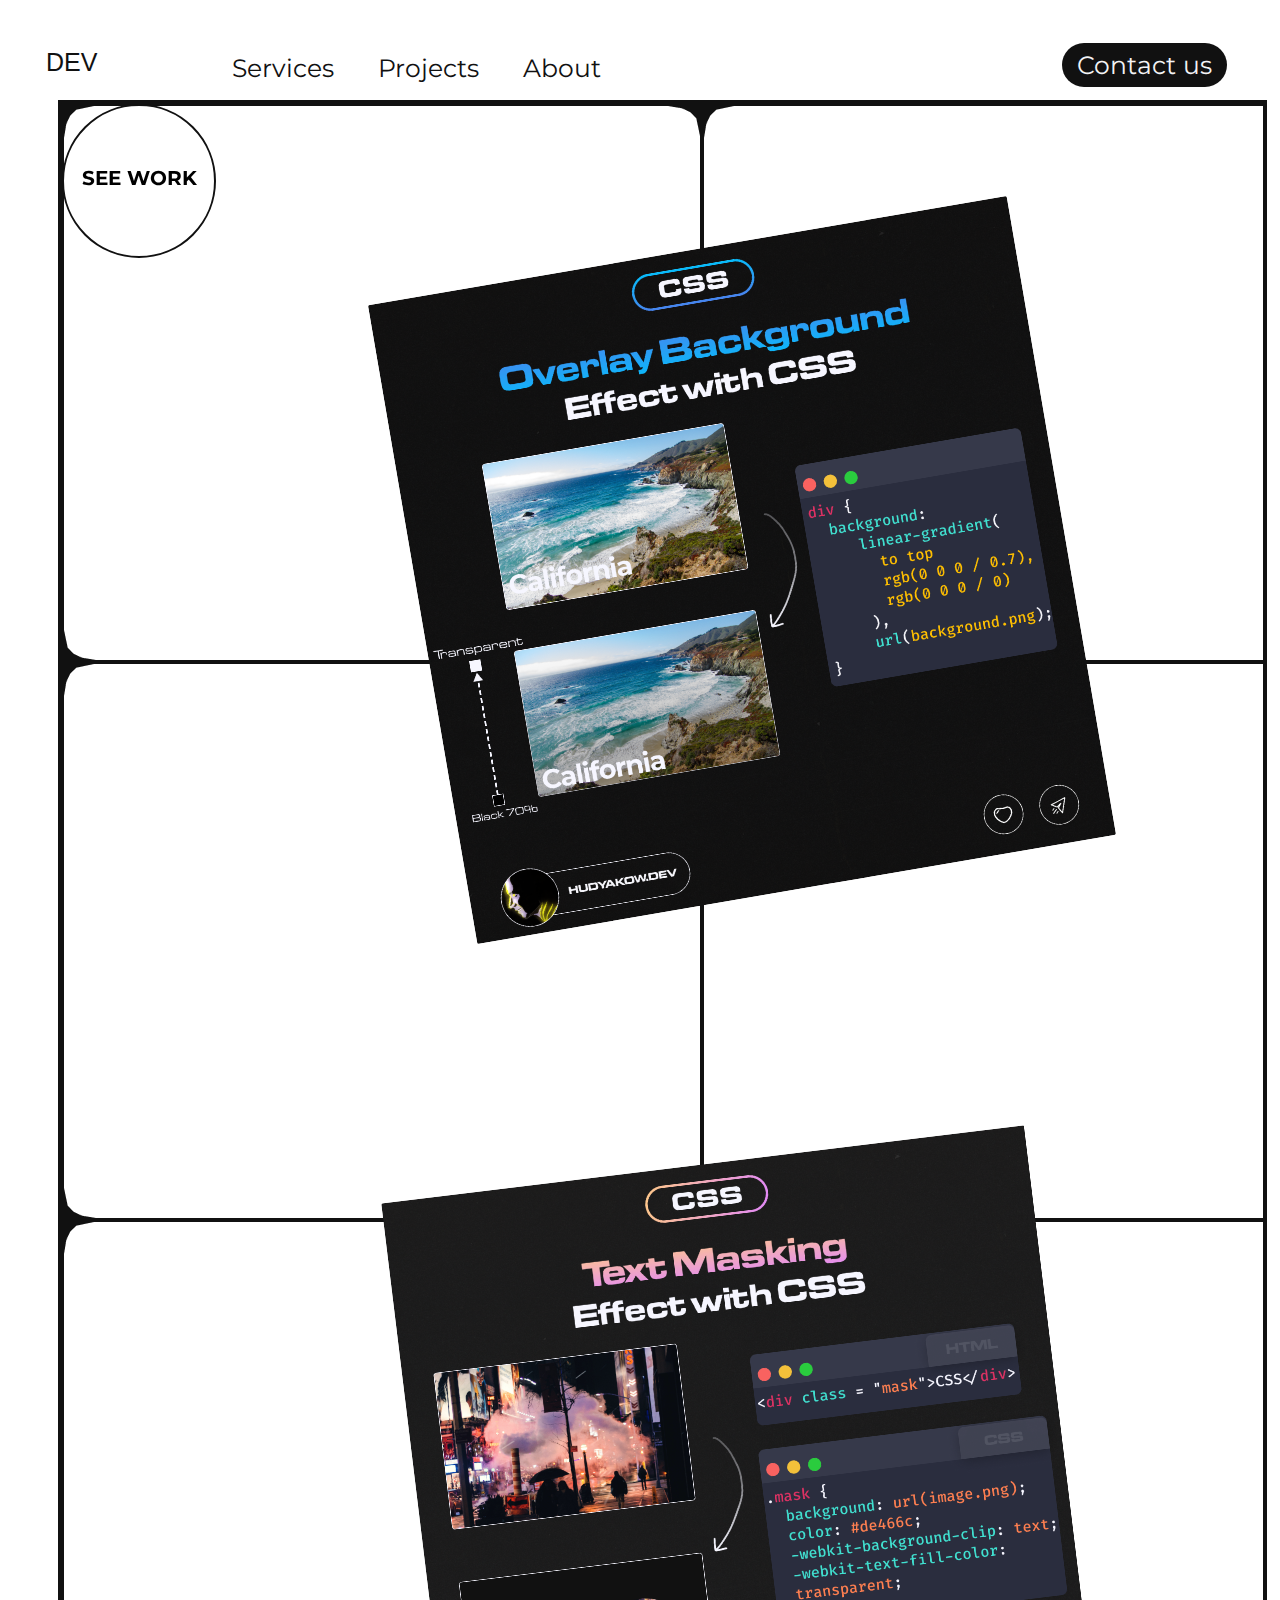
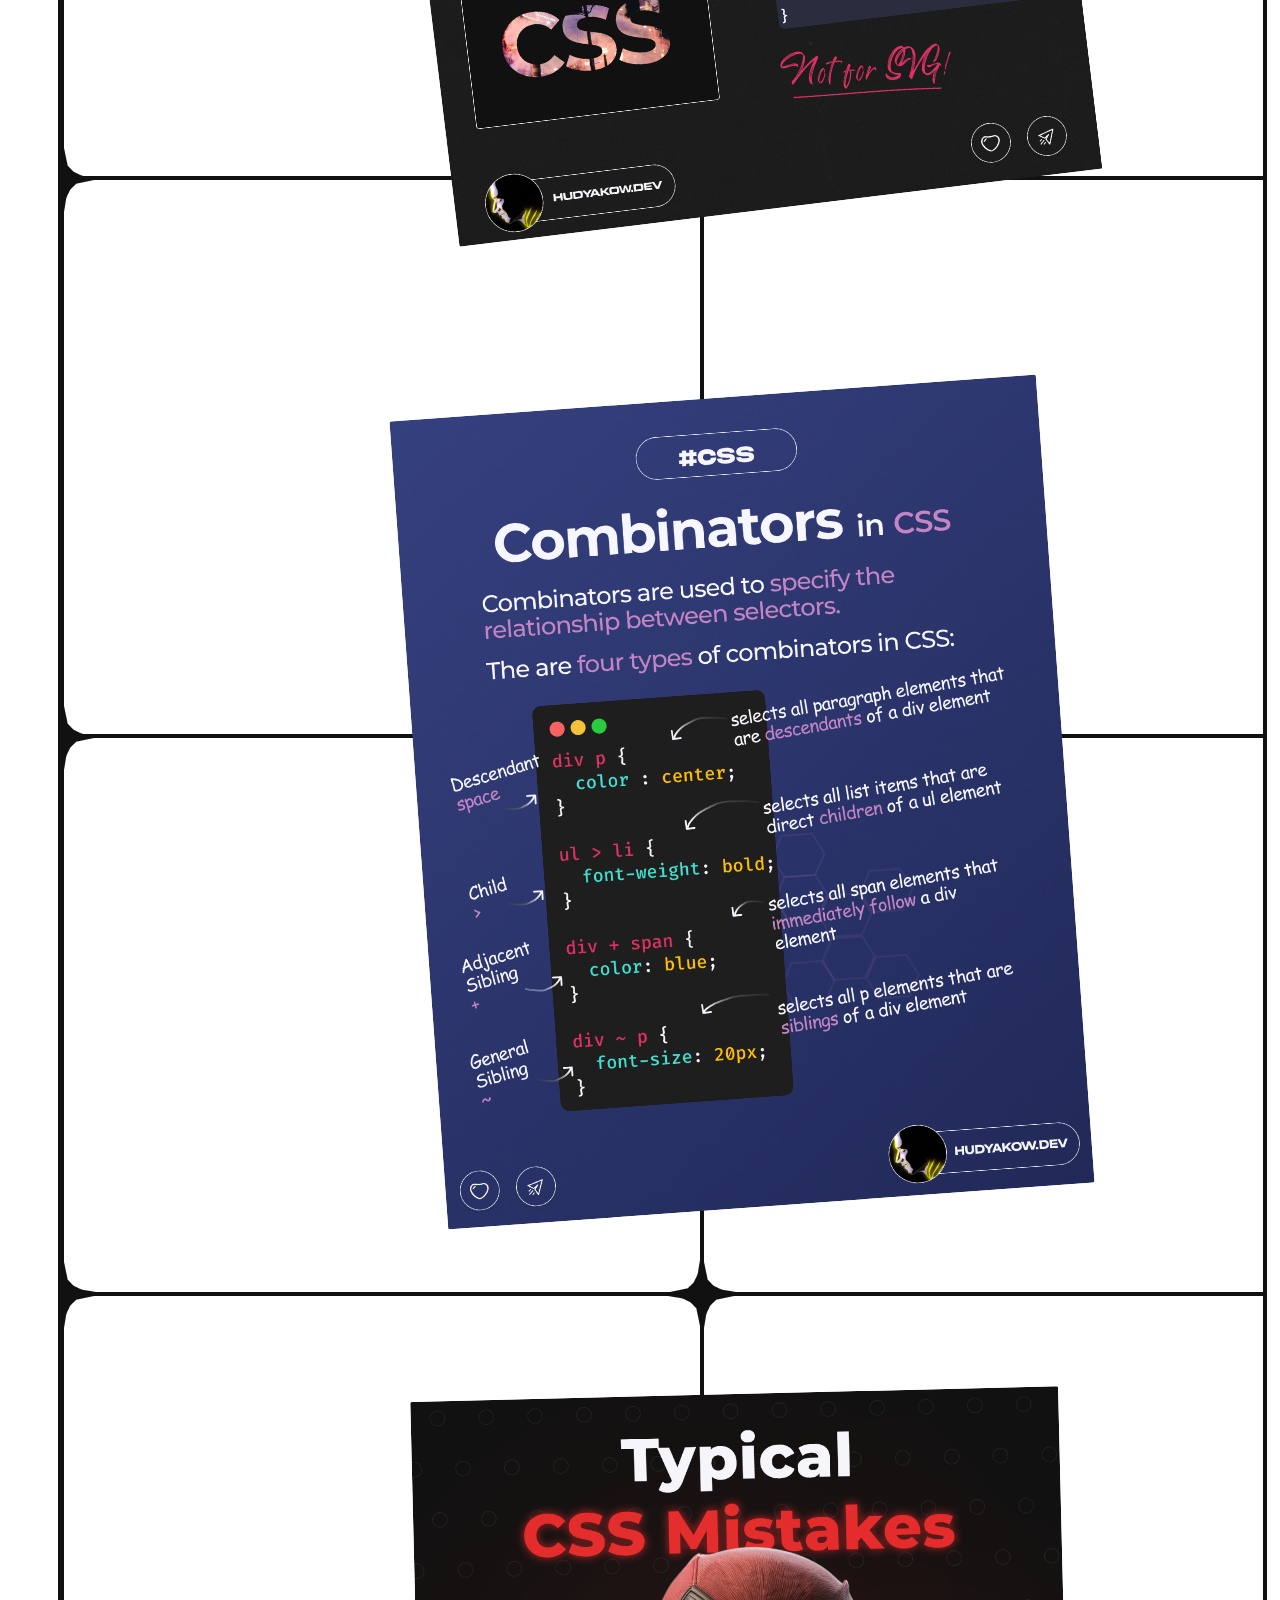
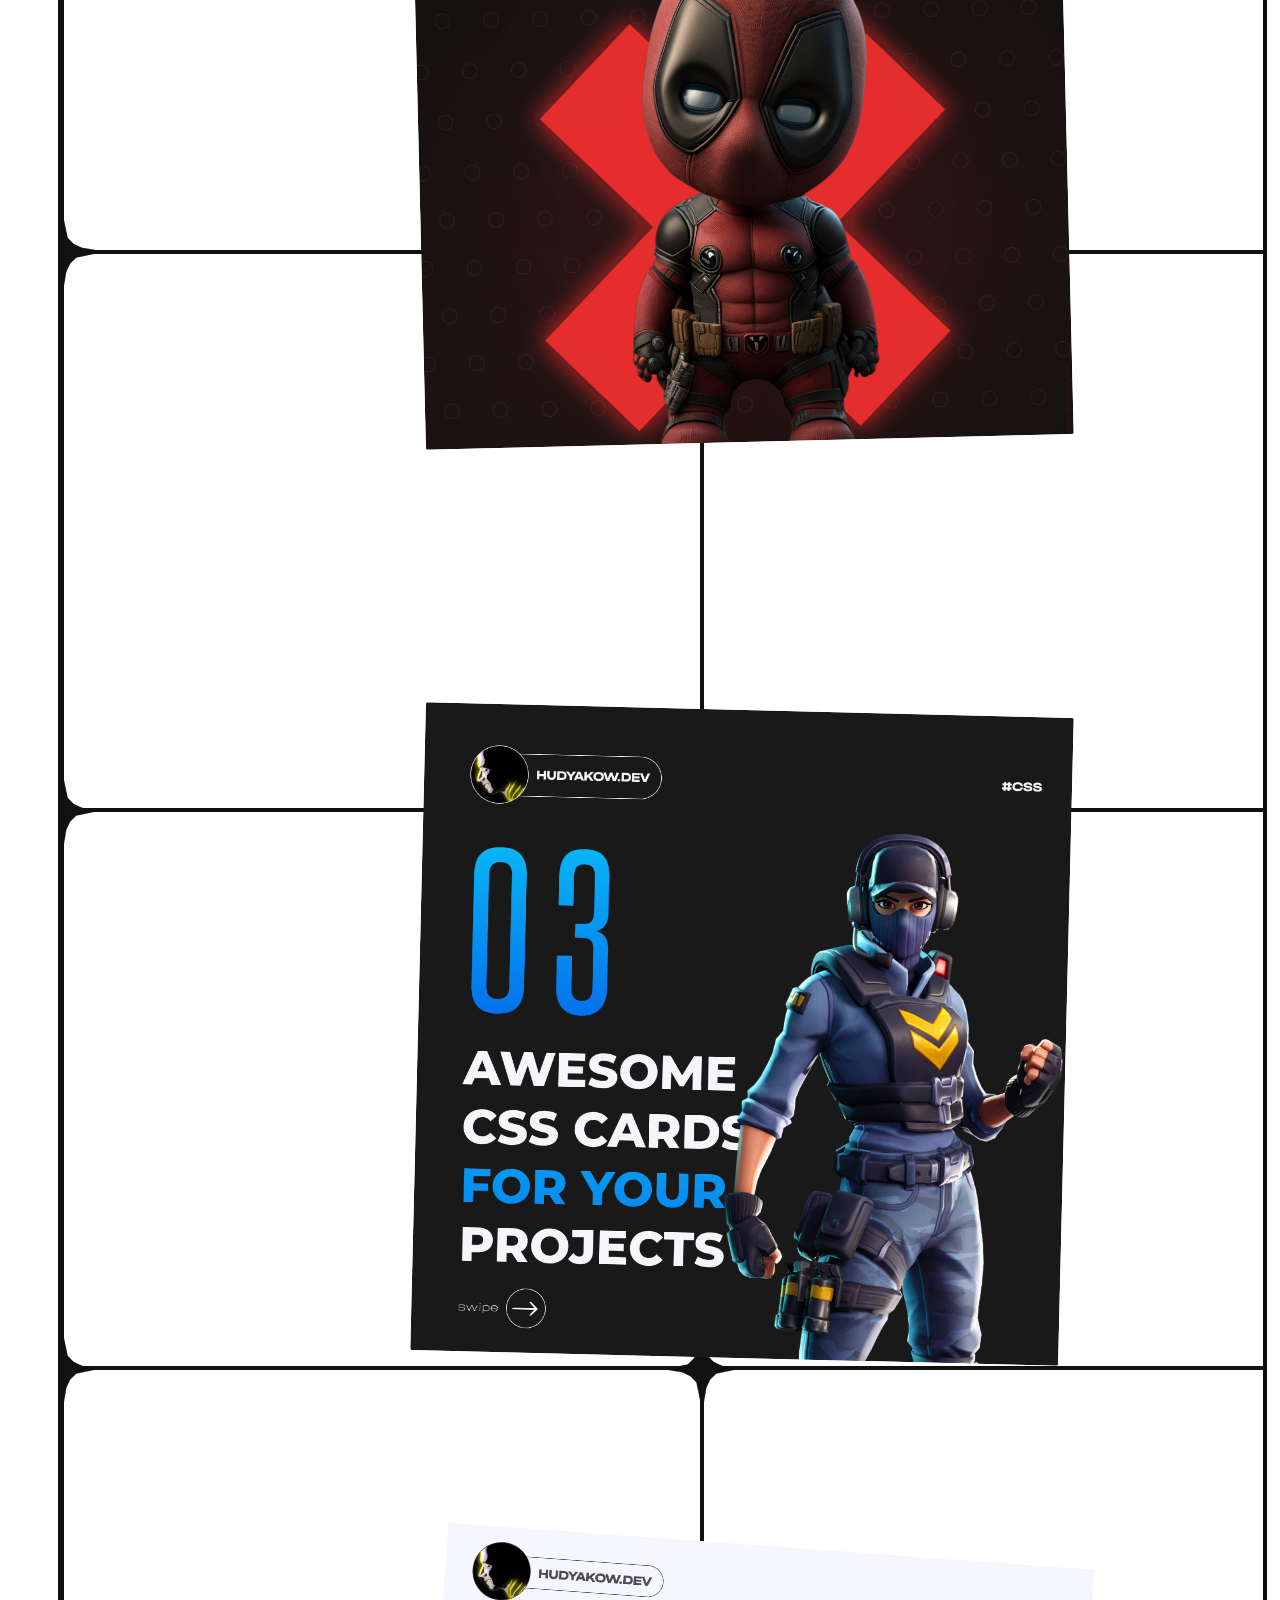
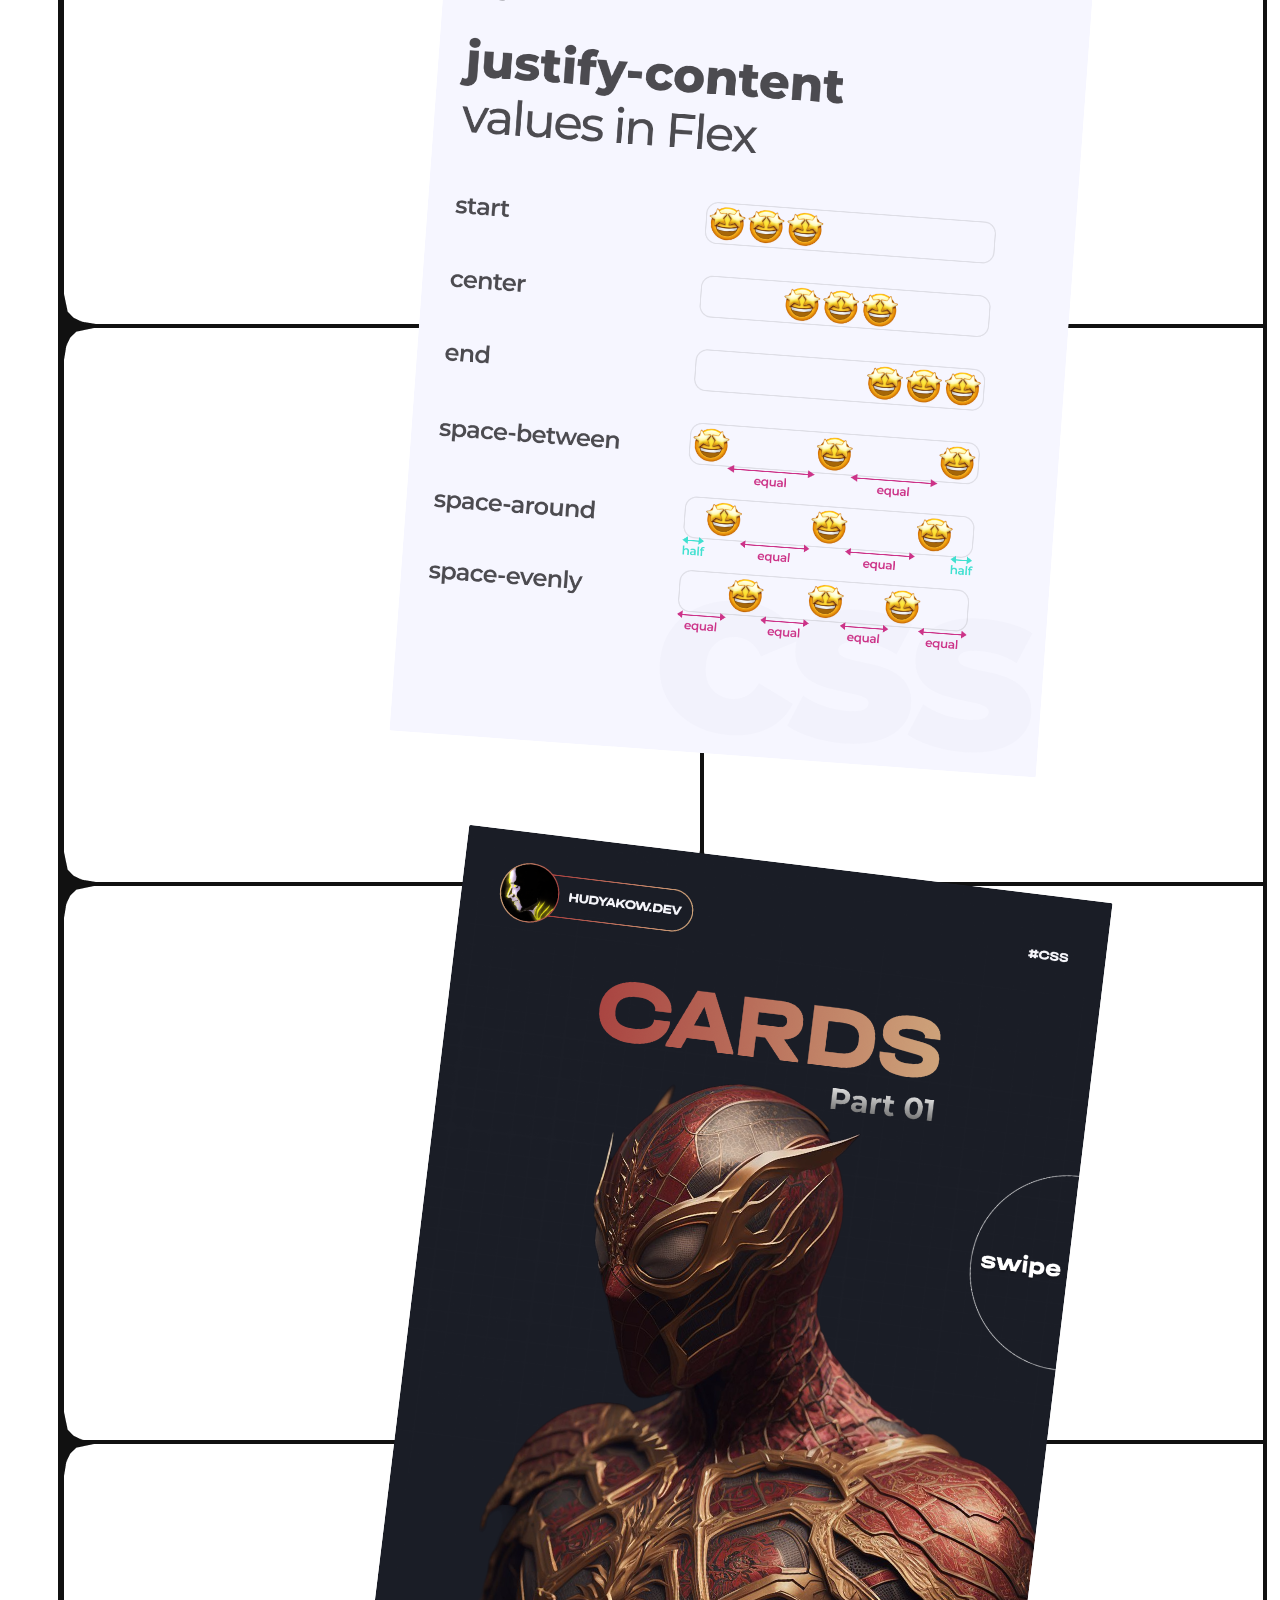
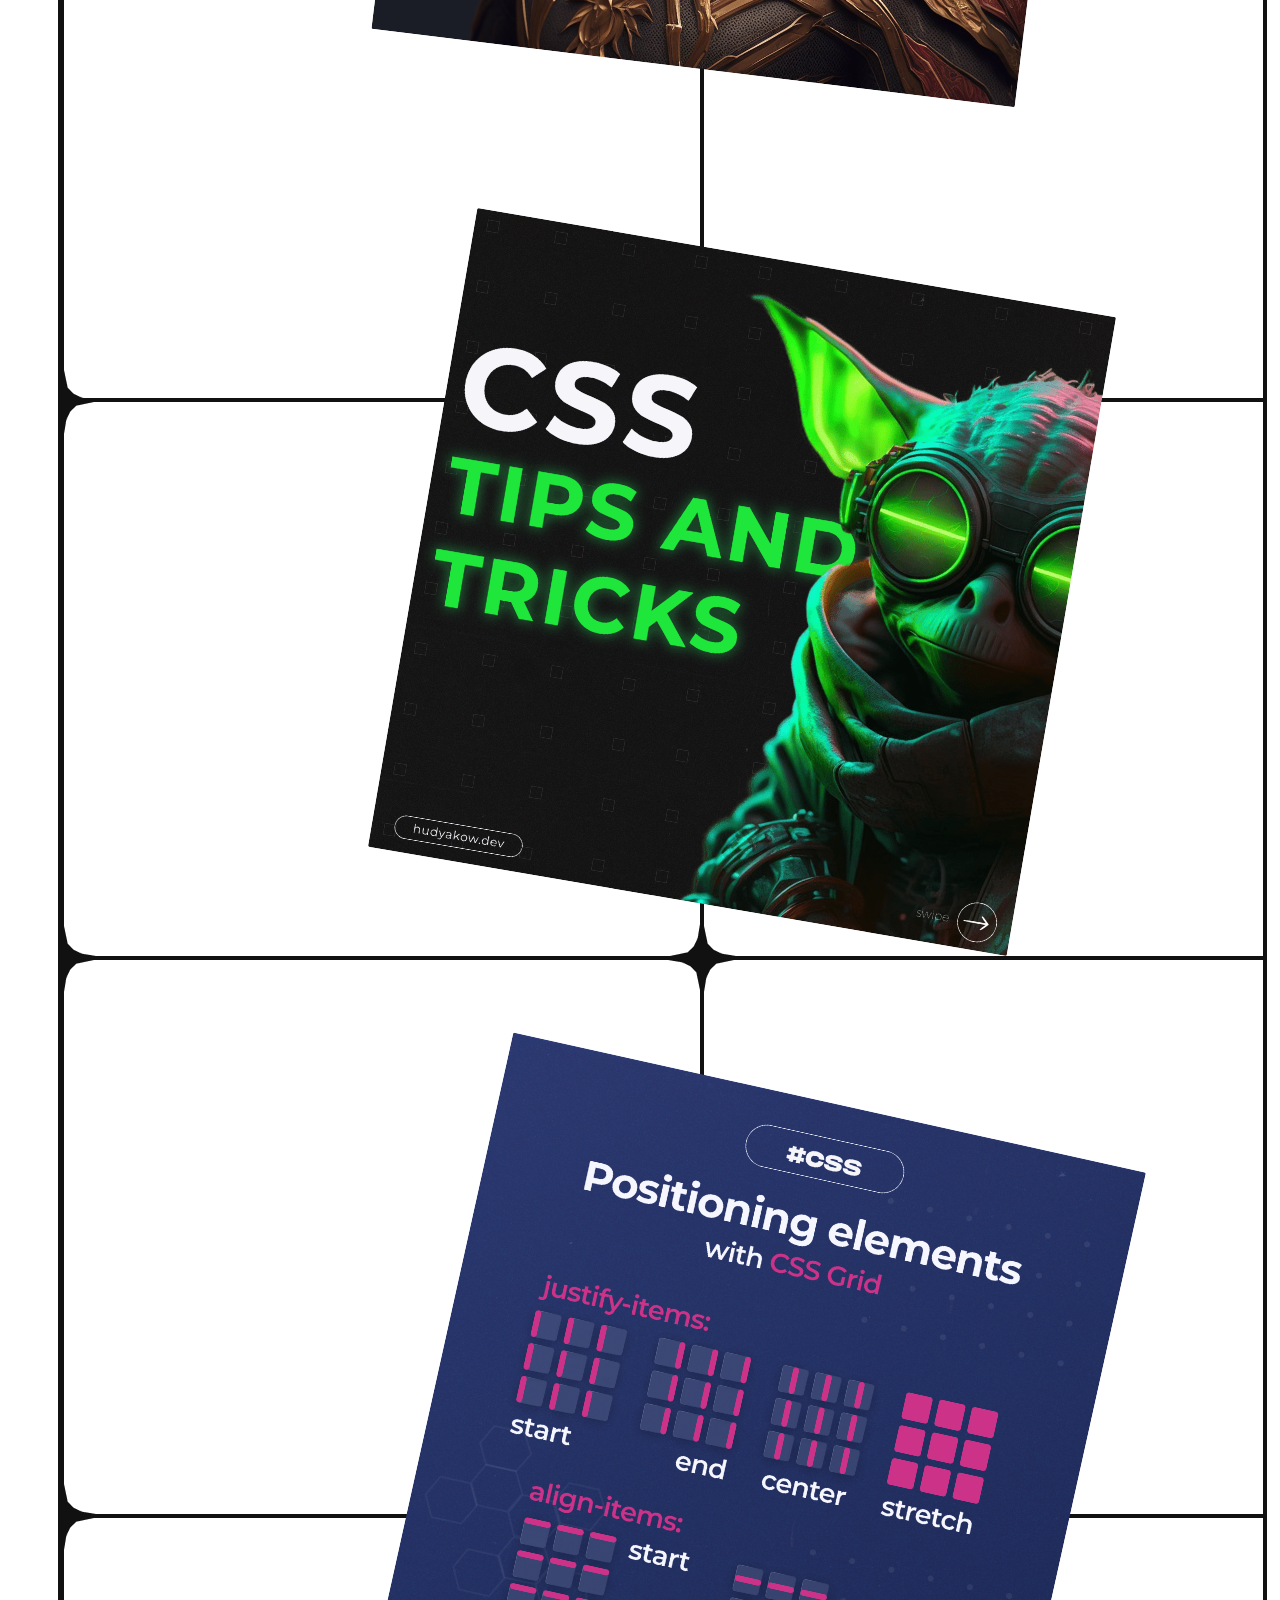
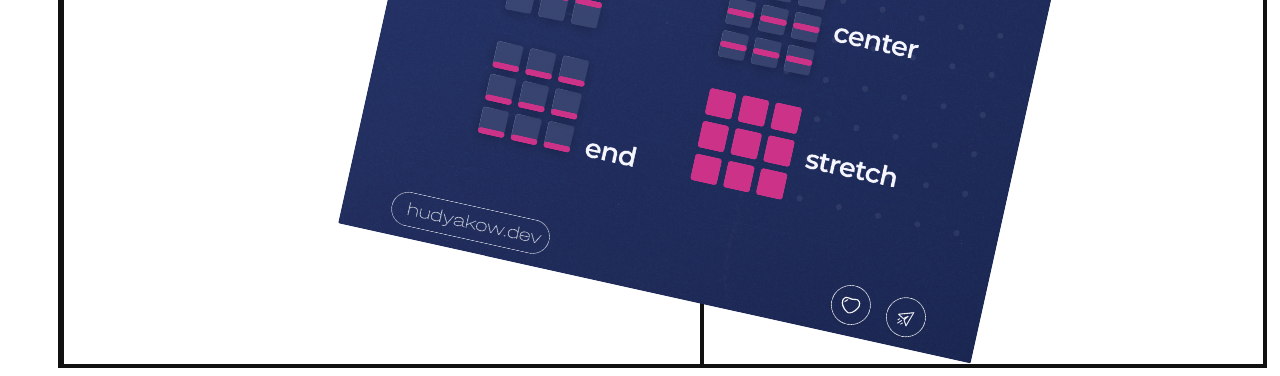
<file: gallery.html>
<!DOCTYPE html>
<html>
    <head>
        <title>hudyakow.shop</title>
        <script src="https://ajax.googleapis.com/ajax/libs/jquery/2.1.1/jquery.min.js"></script>
    </head>
    <body>
        <div class = "main">
            <div class = "logo">DEV</div>
            <nav>
                <ul>
                    <li>
                        <a class = "go" href = "#">Services</a>
                        <a class = "go" href = "#">Projects</a>
                        <a class = "go" href = "#">About</a>
                        <a class = "menu" href = "#"><i class="fa-solid fa-bars"></i></a>
                        <a href = "#">Contact us</a>
                    </li>
                </ul>
            </nav>
        </div>
    <div class = "border">
        <div id="circularcursor">
            <p>SEE WORK</p>
        </div>
        <figure><img src="image/1.png" width="1080" height="1080"/></figure>
<figure><img src="image/2.png" width="1080" height="1080"/></figure>
<figure><img src="image/3.png" width="1080" height="1350"/></figure>
<figure><img src="image/4.png" width="1080" height="1080"/></figure>
<figure><img src="image/5.png" width="1080" height="1080"/></figure>
<figure><img src="image/6.png" width="1080" height="1350"/></figure>
<figure><img src="image/7.png" width="1080" height="1350"/></figure>
<figure><img src="image/8.png" width="1080" height="1080"/></figure>
<figure><img src="image/9.png" width="1080" height="1350"/></figure>
    </div>
    <!--<div class = "hidden"></div>--->
     <style>
@import url('https://fonts.googleapis.com/css2?family=Montserrat:wght@500;600;700;900&display=swap');
@font-face {
    font-family: "OPTIEdgarBold-Extended";
    src: local("OPTIEdgarBold-Extended"),
         url("/fonts/OPTIEdgarBold-Extended.otf") format("otf");
}
body {
	perspective: 500px;
	overflow-x: hidden;
}
html {
    cursor: none;
}
::-webkit-scrollbar {
  width: 20px;
}
::-webkit-scrollbar-thumb {
  background: #111; 
  border-radius: 10px;
}
::-webkit-scrollbar-thumb:hover {
  background: #b30000; 
}
.border {
    width: 95%;
    height: auto;
    margin: 100px 50px 0 50px;
    position: relative;
    background: url("image/kletka3.png");
    border: 4px solid #111;
}
nav:not(.logo) {
    position: absolute;
    top: -1%;
    left: 13%;
    list-style-type: none;
    width: 85%;
}
ul, ul li {
    list-style-type: none;
}
nav ul li a {
    font-family: 'Montserrat', sans-serif;
    font-size: 25px;
    line-height: 30px;
    color: #111111;
    text-decoration: none;
    margin: 20px;
    list-style-type: none;
    display: inline-block
}
a:nth-child(4) {
    position: absolute;
    right: 200px;
    display: inline-block;
    color: #111;
}
a:nth-child(5) {
    position: absolute;
    right: 0;
    display: inline-block;
    background: #111;
    color: #F3F3F5;
    padding: 7px 15px;
    border-radius: 30px;
    margin-top: 10px;
}
.logo {
    font-family: 'OPTIEdgarBold-Extended', sans-serif;
    font-size: 25px;
    line-height: 30px;
    color: #111111;
    /*margin: 2% 0 0 2%;*/
    position: absolute;
    top: -53px;
    left: 3%;
    display: inline-block;
}
#circularcursor {
    background-color: transparent;
    border: 2px solid #111;    
    height: 150px;
    width: 150px;
    border-radius: 50%;
    -moz-border-radius: 50%;
    -webkit-border-radius: 50%;
    position: absolute;
    z-index: 1;
    text-align: center;
   /* margin: -140px 0 0 -140px;*/
}
#circularcursor p {
    margin-top: 60px;
    display: inline-block;
    font-family: 'Montserrat', sans-serif;
    font-size: 20px;
    font-weight: bold;
}
figure {
	position: sticky;
	top: 0;
	display: flex;
	align-items: center;
	justify-content: center;
	width: 100vw;
	height: 100vh;
}
 figure:nth-child(1) img {
	transform: scale(0.6) rotate(-12.5deg);
}
 figure:nth-child(2) img {
	transform: scale(0.6) rotate(-9.7222222222deg);
}
 figure:nth-child(3) img {
	transform: scale(0.6) rotate(-6.9444444444deg);
}
 figure:nth-child(4) img {
	transform: scale(0.6) rotate(-4.1666666667deg);
}
 figure:nth-child(5) img {
	transform: scale(0.6) rotate(-1.3888888889deg);
}
 figure:nth-child(6) img {
	transform: scale(0.6) rotate(1.3888888889deg);
}
 figure:nth-child(7) img {
	transform: scale(0.6) rotate(4.1666666667deg);
}
 figure:nth-child(8) img {
	transform: scale(0.6) rotate(6.9444444444deg);
}
 figure:nth-child(9) img {
	transform: scale(0.6) rotate(9.7222222222deg);
}
 figure:nth-child(10) img {
	transform: scale(0.6) rotate(12.5deg);
}
figure img {
	border-radius: 3px;
}
img .gaz:hover {
    background: red;
    border: none;    
    color: red;
    transition: .5s;
}
/*.hidden {
    overflow: hidden;
    display: inline-block;
    width: 100%;
    height: 20px;
}*/
     </style>
     <script>
$(document).ready(function() {
  $(document).on('mousemove', function(e) {
    $('#circularcursor').css({
      left: e.pageX,
      top: e.pageY
    });
  })
});

$("img").on({
    mouseenter: function () {
        $('#circularcursor').css("background-color", "#F3F3F5");
        $('#circularcursor').css("border", "none");
        $('#circularcursor').css("transition", ".1s");
    },
    mouseleave: function () {
        $('#circularcursor').css("background-color", "transparent");
        $('#circularcursor').css("border", "2px solid #111");
        $('#circularcursor').css("transition", ".1s");
    }
});
     </script>
    </body>
</html>
</file>
